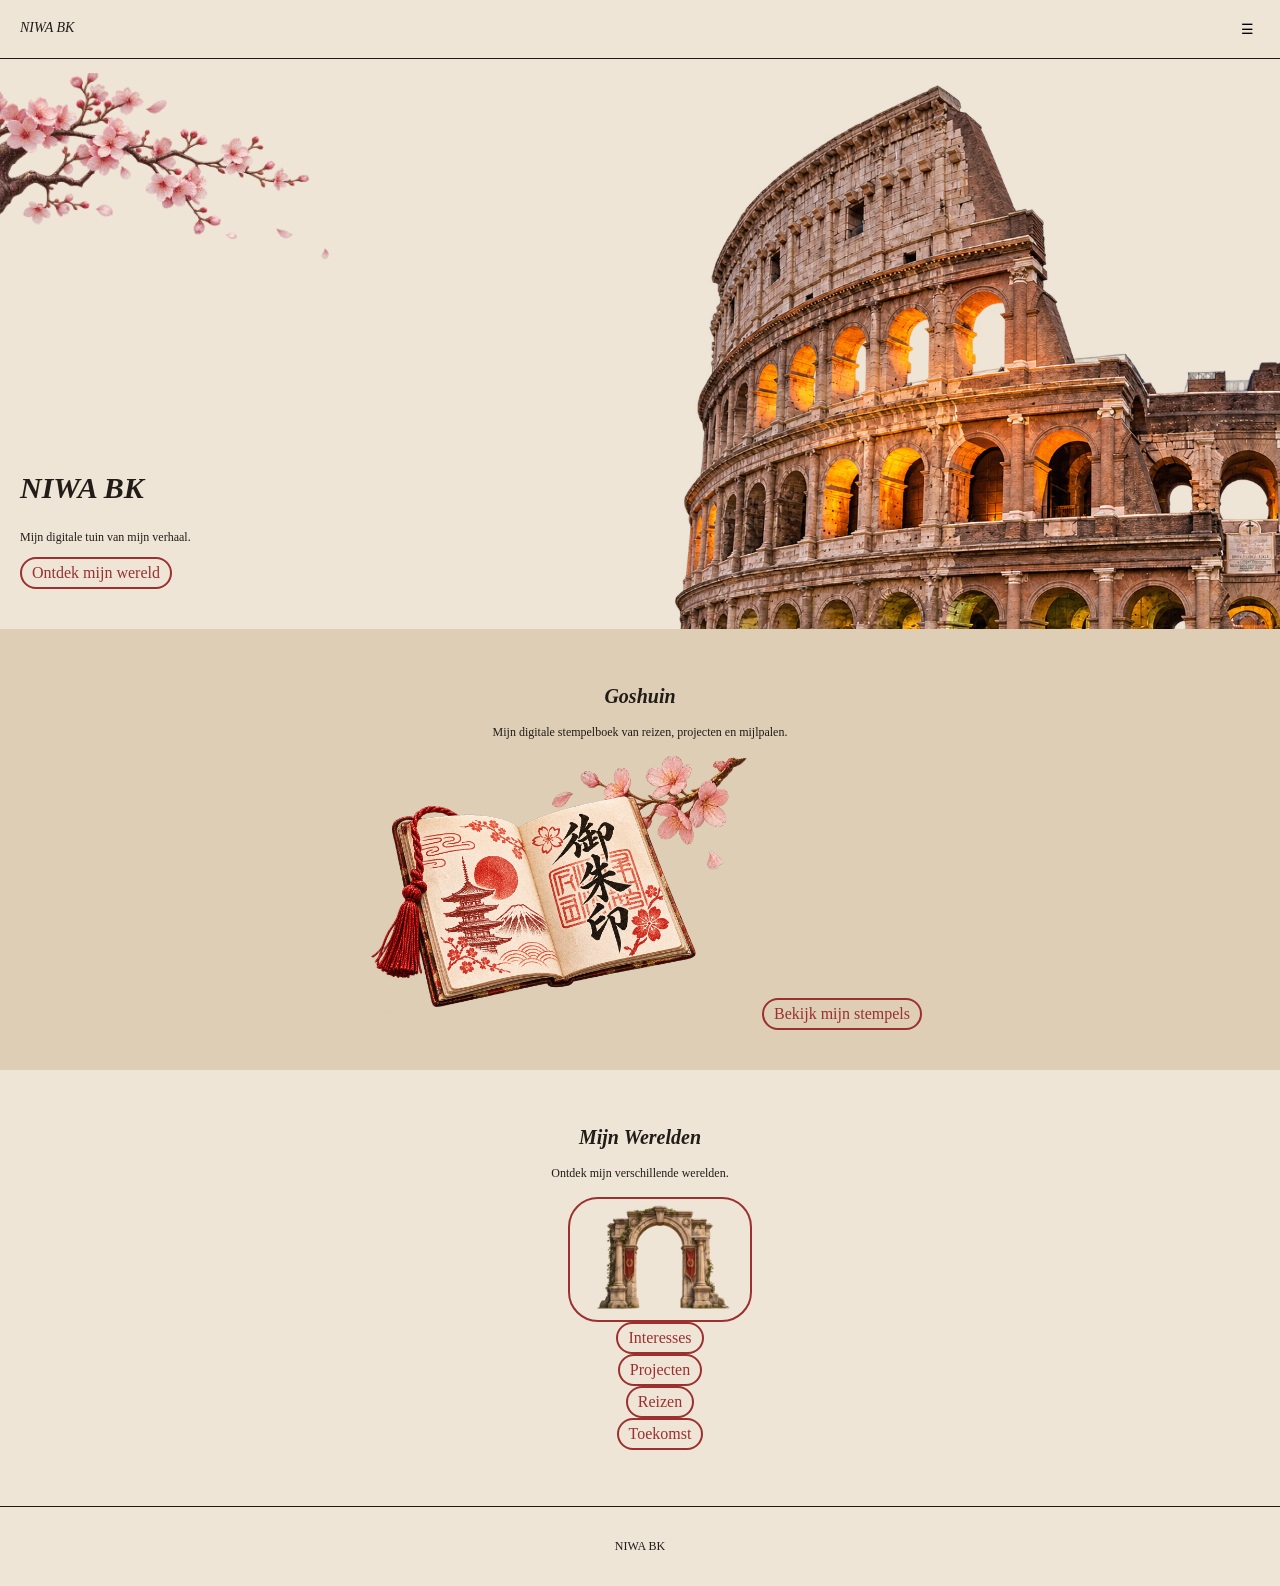
<file: index.html>
<!doctype html>
<html lang="nl">

<head>
    <meta charset="UTF-8">
    <meta name="viewport" content="width=device-width, initial-scale=1.0">

    <meta name="author" content="Batuhan BK">
    <meta name="color-scheme" content="dark light">

    <title>NIWA BK - Digital Garden</title>

    <link rel="stylesheet" href="style.css">

   
</head>

<body>

<header>
    <a href="index.html">NIWA BK</a>

    <button>☰</button>
</header>


<main>

    <section class="hero">

        <img
            class="colosseum"
            src="images/colosseum.png"
            alt="Het Colosseum in Rome">

        <img
            class="sakura"
            src="images/sakura.png"
            alt="Sakura bloesem">

        <div class="hero-content">

            <h1>NIWA BK</h1>

            <p>
                Mijn digitale tuin van mijn verhaal.
            </p>

            <a href="#werelden">
                Ontdek mijn wereld
            </a>

        </div>

    </section>


    <section class="goshuin">

        <h2>Goshuin</h2>

        <p>
            Mijn digitale stempelboek van reizen,
            projecten en mijlpalen.
        </p>

        <img
            src="images/goshuinboek.png"
            alt="Mijn Goshuinboek">

        <a href="goshuin.html">
            Bekijk mijn stempels
        </a>

    </section>


    <section id="werelden">

        <h2>Mijn Werelden</h2>

        <p>
            Ontdek mijn verschillende werelden.
        </p>

        <nav>
            <ul>

            <li>
                <a href="design.html">
                    <img src="./images/poort.png">
                </a>
            </li>

            <li>
                <a href="interesses.html">
                    Interesses
                </a>
            </li>

            <li>
                <a href="projecten.html">
                    Projecten
                </a>
            </li>

            <li>
                <a href="reizen.html">
                    Reizen
                </a>
            </li>

            <li>
                <a href="toekomst.html">
                    Toekomst
                </a>
            </li>

        </ul>
        </nav>
    </section>   

</main>


<footer>

    <p>NIWA BK</p>

</footer>

</body>
</html>
</file>
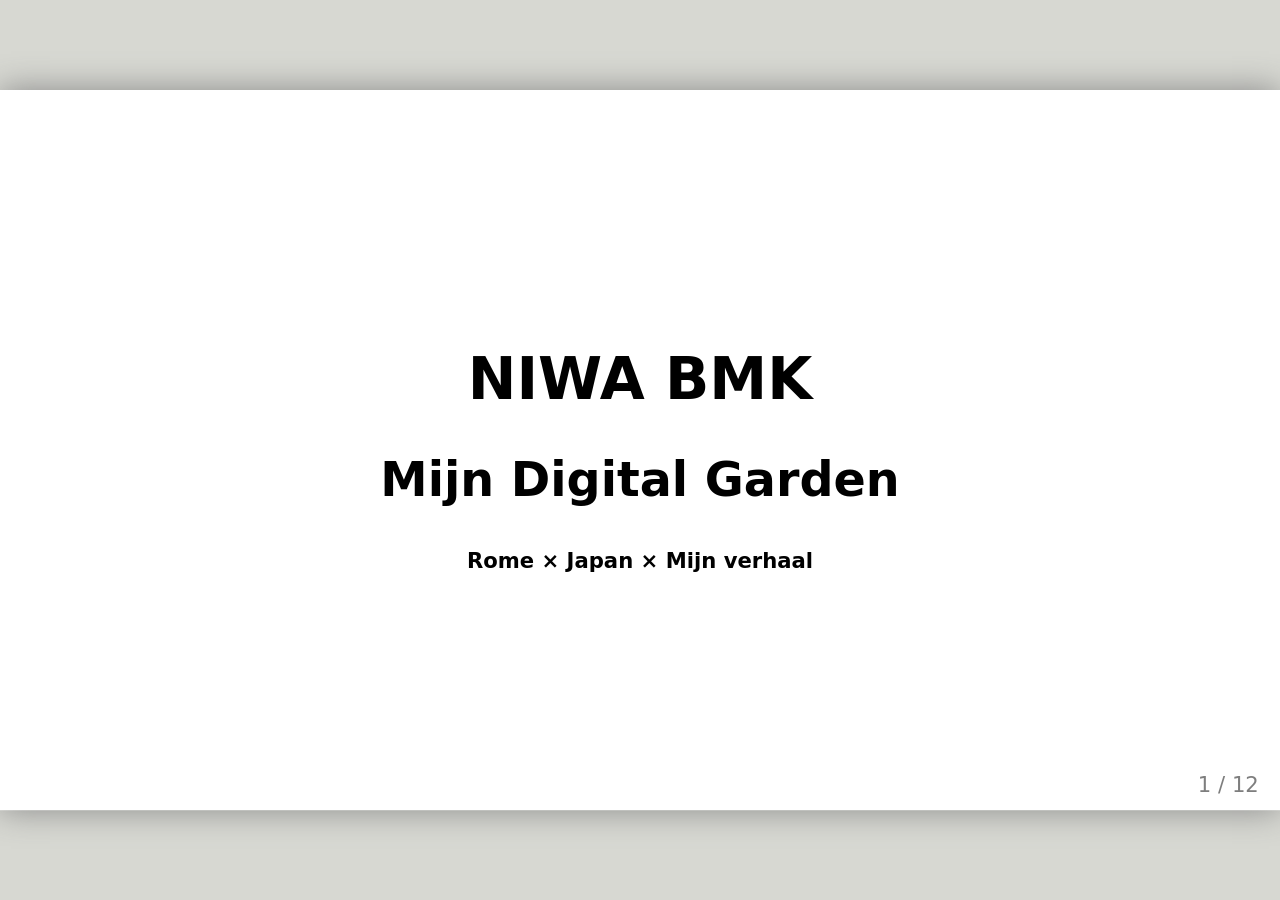
<file: oefeningen/presentatie/index.html>
<!doctype html>
<html lang="nl">
  <head>
    <meta charset="utf-8" />
    <title>NIWA BMK - Digital Garden</title>
    <style>
      /* Zet de stylesheet naar je hand... of laat het lekker minimalistisch */
      body {
        font-family: system-ui, sans-serif;
      }
      .remark-code,
      .remark-inline-code {
        font-family: monospace;
      }
    </style>
  </head>
  <body>
    <textarea id="source">

class: center, middle

# NIWA BMK

## Mijn Digital Garden

**Rome × Japan × Mijn verhaal**

---

###  Mijn interesse


**Rome en Japan** spreken mij aan. Ik ben zelf in **Italië en Japan** geweest en heb daar veel dingen gezien die mij zijn bijgebleven.

In Rome werd ik vooral geïnspireerd door de **oude architectuur en geschiedenis**. In Japan vond ik juist de **tempels, tradities, details en rust** bijzonder.

Deze ervaringen neem ik mee in mijn **Digital Garden**. Daarom komen Rome en Japan samen in mijn eigen digitale wereld.

---

### Waarom Rome en Japan?

Op het eerste gezicht lijken Rome en Japan heel verschillend. Toch vind ik dat ze meer met elkaar gemeen hebben dan je zou denken.

Beide hebben een rijke geschiedenis en veel aandacht voor architectuur, symboliek, tradities en details. Ook vind ik het vakmanschap in beide culturen interessant.

Deze dingen inspireren mij bij het maken van mijn Digital Garden.

---

### Het idee achter NIWA BK

Mijn Digital Garden gaat **NIWA BK** heten.

**Niwa** betekent "tuin" in het Japans.

Ik wil mijn website zien als een digitale tuin die steeds verder groeit.

Het **Colosseum in Rome** wordt het middelpunt van mijn digitale wereld.

Vanuit het Colosseum kan de bezoeker verschillende poorten openen.

<img src="../../images/pillarr.png"
     style="width: 40%; position: absolute; right: 0; bottom: 0;">

---

### Japan & mijn goshuinboekje

Tijdens mijn reis door Japan heb ik mijn eigen goshuinboekje verzameld. In dit boekje staan speciale stempels van tempels en heiligdommen die ik heb bezocht.

Ik vind het mooi dat elke stempel een herinnering aan een plek en een moment is. Daarom wil ik dit idee meenemen in mijn Digital Garden.

Bij elke wereld die je ontdekt, kun je een digitale stempel verdienen. Zo bouw je tijdens je bezoek aan mijn garden je eigen verzameling op.

<img src="../../images/goshuin.png" 
     style="width: 40%; display: block; margin: -110px auto 0; transform: rotate(-90deg);">
---

###  Mijn 10 links

Voor mijn onderzoek gebruik ik 10 links.

1.https://colosseo.it/en/area/the-colosseum/

2.https://rollingrome.com/famous-architecture-in-rome/ 

3.https://www.japan.travel/en/things-to-do/culture/

4.https://www.japan.travel/en/things-to-do/history/temples-and-shrines/

5.https://www.japan.travel/en/responsible-travel-guide/connecting-with-japanese-culture

6.https://travel.edokagura.com/post/what-are-goshuin-and-goshuincho-a-complete-guide-to-goshuincho

7.https://www.gotokyo.org/en/story/guide/japanese-crafts/

8.https://www.japan.travel/en/sustainable/discover-japanese-craftsmanship/

9.https://www.japan.travel/en/local-specialities/local-crafts/

10.https://connect.mayoclinic.org/blog/living-with-mild-cognitive-impairment-mci/newsfeed-post/the-japanese-art-form-of-kintsugi-embracing-the-imperfections-of-life/

---

###  Wat haal ik uit mijn links?
De links helpen mij om meer te leren over Rome en Japan.

Ik kijk bijvoorbeeld naar de geschiedenis van het Colosseum, Romeinse architectuur, Japanse tempels, Goshuin en Japanse ambachten.

De dingen die ik interessant vind, gebruik ik als inspiratie voor mijn eigen Digital Garden.

---

###  Mijn 50 afbeeldingen

<img src="../../images/50afbeeldingen.png" 
     style="width: 85%; display: block; margin: auto;">

---

#  Wat herken ik in mijn afbeeldingen?
Wanneer ik naar mijn verzameling kijk, zie ik verschillende patronen.

**Materialen**  

Veel steen, hout, metaal en papier.

**Vormen**  

Bogen, poorten, cirkels en symmetrie.

**Details**  

Patronen en versieringen komen vaak terug in gebouwen en objecten.

**Natuur** 

Vooral in Japan zie ik veel natuur terug.

**Geschiedenis**

Je ziet oude gebouwen, tempels en traditionele details die nog steeds belangrijk zijn.

---

# Waarom passen poorten bij mijn idee?

De **poort** is voor mij een belangrijk symbool.

Een poort betekent dat je van de ene wereld naar een andere wereld gaat.

Dat past goed bij mijn Digital Garden.

De bezoeker ziet het Colosseum.

Daarna kiest hij zelf een poort.

Achter iedere poort ontdekt hij een ander deel van mij.

---


#  Wat wil ik een ander vertellen?

Ik wil laten zien **wie ik ben door wat ik interessant vind**.

Mijn Digital Garden laat mijn ontwikkeling zien als persoon met mijn interesses.

De website hoeft nooit helemaal af te zijn.

Net als een echte tuin kan hij blijven groeien.

---

# Introtekst

**“The soul becomes dyed with the colour of its thoughts.”**

— Marcus Aurelius

<img src="../../images/margus.png" style="width: 40%; display: block; margin: auto;">

    </textarea>

    <script src="./remark-latest.min.js"></script>
    <script>
      var slideshow = remark.create({
        ratio: "16:9",
      });
    </script>
  </body>
</html>
</file>
<file: style.css>
:root {
    --achtergrond: #eee5d7;
    --papier: #f5eee3;
    --steen: #d8cbb8;
    --tekst: #211c18;
    --rood: #9b302f;
    --ruimte: 20px;
    --achtergrondgs: #deceb5;
}

body {
    margin: 0;
    background-color: var(--achtergrond);
    color: var(--tekst);
    font-family: Georgia, serif;

    main {
        section:nth-of-type(3) {
            nav {
                ul {
                    list-style: none;

                    a {
                        img {
                            width: 10rem;
                            height: auto;
                        }
                    }
                }
            }
        }
    }
}

header {
    display: flex;
    justify-content: space-between;
    padding: var(--ruimte);
    border-bottom: 1px solid var(--tekst);
}

header a {
    color: var(--tekst);
    font-size: 14px;
    font-style: italic;
    text-decoration: none;
}

button {
    background: none;
    border: none;
    font-size: 14px;
}

section {
    padding: 40px var(--ruimte);
    text-align: center;
}

section img {
    width: 100%;
    max-width: 400px;
}

h1 {
    font-size: 30px;
    font-style: italic;
}

h2 {
    font-size: 20px;
    font-style: italic;
}

p {
    font-size: 12px;
}

section a {
    display: inline-block;
    padding: 5px 10px;
    border: 2px solid var(--rood);
    border-radius: 30px;
    color: var(--rood);
    text-decoration: none;
    
}

li a:hover {
    background-color: var(--rood);
    color: var(--achtergrond);
}

footer {
    padding: var(--ruimte);
    text-align: center;
    border-top: 1px solid var(--tekst);
}




.hero {
    position: relative;
    overflow: hidden;
}




.colosseum {
    position: absolute;
    right: -35%;
    top: 15%;
    width: 80%;
    max-width: 3000px;
    

    @media (min-width: 768px) {
         right: -30%;
    }
    @media (width > 600px) {
    top: -2%;    }
}


.sakura {
    position: absolute;
    left: 0;
    top: 20%;
    width: 80%;
    transform: translateY(-50%);

     @media (min-width: 768px) {
         left: 0;
   
    }
}



.hero-content {
    /* position: absolute;
    top: 30%;
    left: 50%;
    transform: translate(-50%, -50%); */
    text-align: left;
    margin-top: 30%;    
    
     @media (min-width: 768px) {
         right: -30%;
   
    }
}

.goshuin {
        background-color: var(--achtergrondgs);
}
</file>
